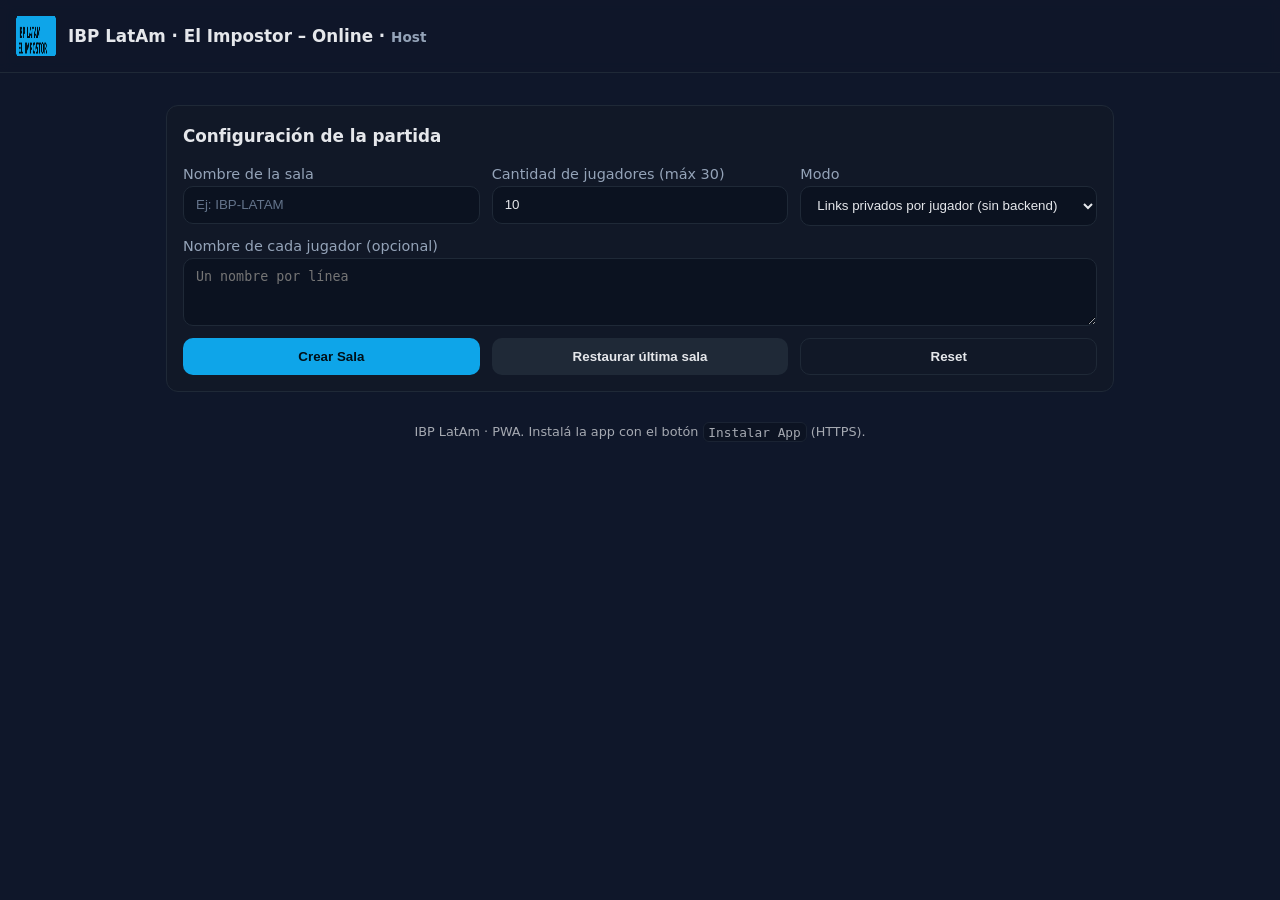
<file: index.html>
<!doctype html>
<html lang="es">
<head>
  <meta charset="utf-8" />
  <meta name="viewport" content="width=device-width, initial-scale=1" />
  <title>IBP LatAm · El Impostor – Host</title>
  <link rel="manifest" href="manifest.webmanifest">
  <link rel="stylesheet" href="styles.css" />
  <meta name="theme-color" content="#0ea5e9" />
</head>
<body>
  <header>
    <img src="assets/brand_logo.png" alt="Logo" />
    <h1><span id="brand-name">IBP LatAm</span> · El Impostor – Online · <span class="muted small">Host</span></h1>
    <div style="margin-left:auto"></div>
    <button id="btn-instalar" class="secondary small hidden">Instalar App</button>
  </header>
  <main>
    <div class="card">
      <h2>Configuración de la partida</h2>
      <div class="row">
        <div>
          <label>Nombre de la sala</label>
          <input id="roomName" type="text" placeholder="Ej: IBP-LATAM" />
        </div>
        <div>
          <label>Cantidad de jugadores (máx 30)</label>
          <input id="numPlayers" type="number" min="3" max="30" value="10" />
        </div>
        <div>
          <label>Modo</label>
          <select id="mode">
            <option value="links" selected>Links privados por jugador (sin backend)</option>
            <option value="unico">Un dispositivo (host comparte pantalla)</option>
          </select>
        </div>
      </div>
      <div class="spacer"></div>
      <div>
        <label>Nombre de cada jugador (opcional)</label>
        <textarea id="names" rows="3" placeholder="Un nombre por línea"></textarea>
      </div>
      <div class="spacer"></div>
      <div class="row">
        <button id="btn-crear">Crear Sala</button>
        <button id="btn-restaurar" class="secondary">Restaurar última sala</button>
        <button id="btn-reset" class="ghost">Reset</button>
      </div>
    </div>

    <div id="panel-sala" class="card hidden">
      <h2>Sala <span id="sala"></span> · Ronda <span id="ronda">1</span></h2>
      <div class="row">
        <div>
          <span class="pill" id="tema-actual">Tema: —</span>
        </div>
        <div>
          <button id="btn-asignar">Asignar roles y tema</button>
          <button id="btn-nueva-ronda" class="secondary">Nueva ronda</button>
        </div>
      </div>

      <div class="spacer"></div>
      <div class="grid cols-2">
        <div>
          <h3>Jugadores</h3>
          <div id="lista-jugadores" class="players"></div>
        </div>
        <div>
          <h3>Links privados</h3>
          <p class="small muted">En modo <b>Links</b>, copiá y compartí el link privado por jugador (WhatsApp/Teams). El link revela su rol y el tema.</p>
          <div id="links-privados" class="players"></div>
          <div class="row">
            <button id="btn-copiar-todos" class="secondary">Copiar todos</button>
          </div>
        </div>
      </div>
    </div>

    <div id="panel-ronda" class="card hidden">
      <h2>Ronda en curso</h2>
      <div class="row">
        <div><span class="pill">Respuestas: <span id="cron-resp">00:00</span></span></div>
        <div><button id="btn-timer-resp" class="secondary">▶ Iniciar (5:00)</button></div>
      </div>
      <div class="spacer"></div>
      <div>
        <h3>Votación</h3>
        <p class="small muted">Cargá los votos recibidos (por chat o verbal). Opcional: mostrás en pantalla y todos votan levantando mano.</p>
        <div id="tabla-votos" class="players"></div>
        <div class="row">
          <button id="btn-calcular">Calcular acusado</button>
          <button id="btn-limpiar-votos" class="ghost">Limpiar votos</button>
        </div>
        <p id="resultado" class="small"></p>
      </div>
    </div>

    <div id="panel-puntajes" class="card hidden">
      <h2>Puntajes</h2>
      <div id="tabla-puntajes" class="players"></div>
    </div>

    <div class="footer">IBP LatAm · PWA. Instalá la app con el botón <code class="inline">Instalar App</code> (HTTPS).</div>
  </main>
  <script src="app.js"></script>
</body>
</html>
</file>
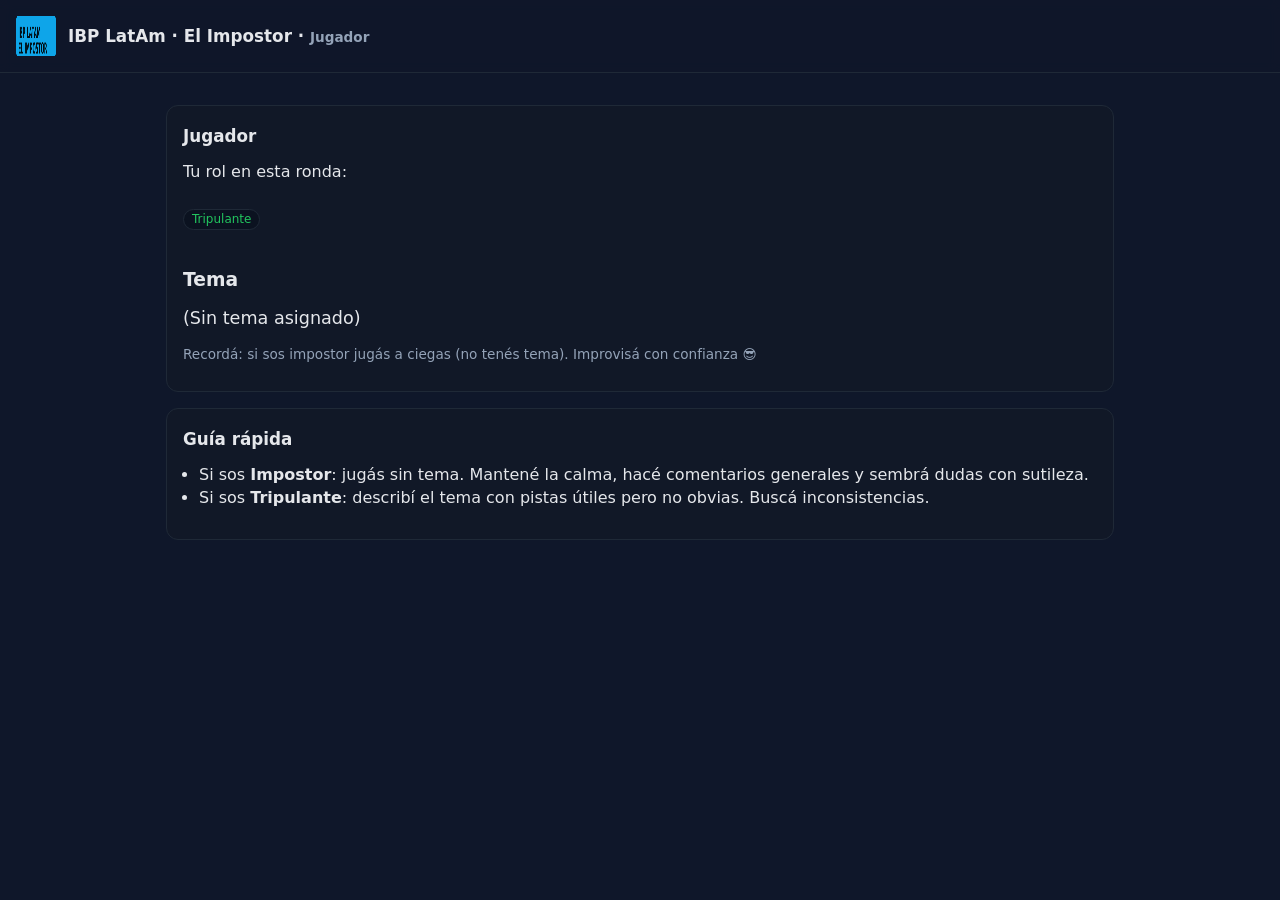
<file: player.html>
<!doctype html>
<html lang="es">
<head>
  <meta charset="utf-8" />
  <meta name="viewport" content="width=device-width, initial-scale=1" />
  <title>IBP LatAm · El Impostor – Jugador</title>
  <link rel="stylesheet" href="styles.css" />
  <meta name="theme-color" content="#0ea5e9" />
</head>
<body>
  <header>
    <img src="assets/brand_logo.png" alt="Logo" />
    <h1><span id="brand-name">IBP LatAm</span> · El Impostor · <span class="muted small">Jugador</span></h1>
  </header>
  <main>
    <div class="card">
      <h2 id="nombre">Jugador</h2>
      <p>Tu rol en esta ronda:</p>
      <p id="rol" class="pill"></p>
      <div class="spacer"></div>
      <div>
        <h3>Tema</h3>
        <p id="tema" style="font-size:1.1rem"></p>
        <p class="small muted">Recordá: si sos impostor jugás a ciegas (no tenés tema). Improvisá con confianza 😎</p>
      </div>
    </div>

    <div class="card">
      <h2>Guía rápida</h2>
      <ul class="list">
        <li>Si sos <b>Impostor</b>: jugás sin tema. Mantené la calma, hacé comentarios generales y sembrá dudas con sutileza.</li>
        <li>Si sos <b>Tripulante</b>: describí el tema con pistas útiles pero no obvias. Buscá inconsistencias.</li>
      </ul>
    </div>
  </main>
  <script src="player.js"></script>
</body>
</html>
</file>
<file: styles.css>
:root{ --bg:#0f172a; --card:#111827; --text:#e5e7eb; --muted:#94a3b8; --primary:#0ea5e9; --accent:#22c55e; --warn:#f59e0b; --danger:#ef4444 }
*{box-sizing:border-box}
body{margin:0;font-family:system-ui,-apple-system,Segoe UI,Roboto,Helvetica,Arial,sans-serif;background:var(--bg);color:var(--text)}
header{display:flex;align-items:center;gap:.75rem;padding:1rem;border-bottom:1px solid #1f2937;position:sticky;top:0;background:rgba(15,23,42,.8);backdrop-filter:blur(6px)}
header img{width:40px;height:40px}
header h1{font-size:1.05rem;margin:0}
main{max-width:980px;margin:0 auto;padding:1rem}
.card{background:var(--card);border:1px solid #1f2937;border-radius:12px;padding:1rem;margin:1rem 0}
h2{margin:.25rem 0 1rem 0;font-size:1.05rem}
label{display:block;font-size:.9rem;color:var(--muted);margin:.25rem 0}
input[type=text],input[type=number],select,textarea{width:100%;padding:.65rem .75rem;background:#0b1220;border:1px solid #1f2937;color:var(--text);border-radius:10px;outline:none}
input::placeholder{color:#64748b}
.row{display:flex;gap:.75rem;flex-wrap:wrap}
.row>*{flex:1 1 280px}
button{background:var(--primary);color:#001018;border:none;padding:.65rem .9rem;border-radius:10px;cursor:pointer;font-weight:600}
button.secondary{background:#1f2937;color:var(--text)}
button.ghost{background:transparent;border:1px solid #1f2937;color:var(--text)}
button.warn{background:var(--warn);color:#1b1300}
button.danger{background:var(--danger);color:#fff}
.pill{display:inline-block;padding:.15rem .5rem;border-radius:999px;background:#0b1220;border:1px solid #1f2937;color:#cbd5e1;font-size:.75rem}
.grid{display:grid;gap:.75rem}
.grid.cols-2{grid-template-columns:repeat(auto-fit,minmax(260px,1fr))}
.players{display:grid;gap:.5rem}
.player{display:flex;align-items:center;justify-content:space-between;gap:.5rem;padding:.5rem;border:1px dashed #334155;border-radius:10px}
.muted{color:var(--muted)}.small{font-size:.85rem}.success{color:var(--accent)}.warning{color:var(--warn)}.danger{color:var(--danger)}
.footer{opacity:.7;font-size:.8rem;text-align:center;padding:1rem}
code.inline{background:#0b1220;border:1px solid #1f2937;padding:.1rem .3rem;border-radius:6px}
.list{padding-left:1rem}.list li{margin:.25rem 0}
.hidden{display:none}.spacer{height:.5rem}
</file>
